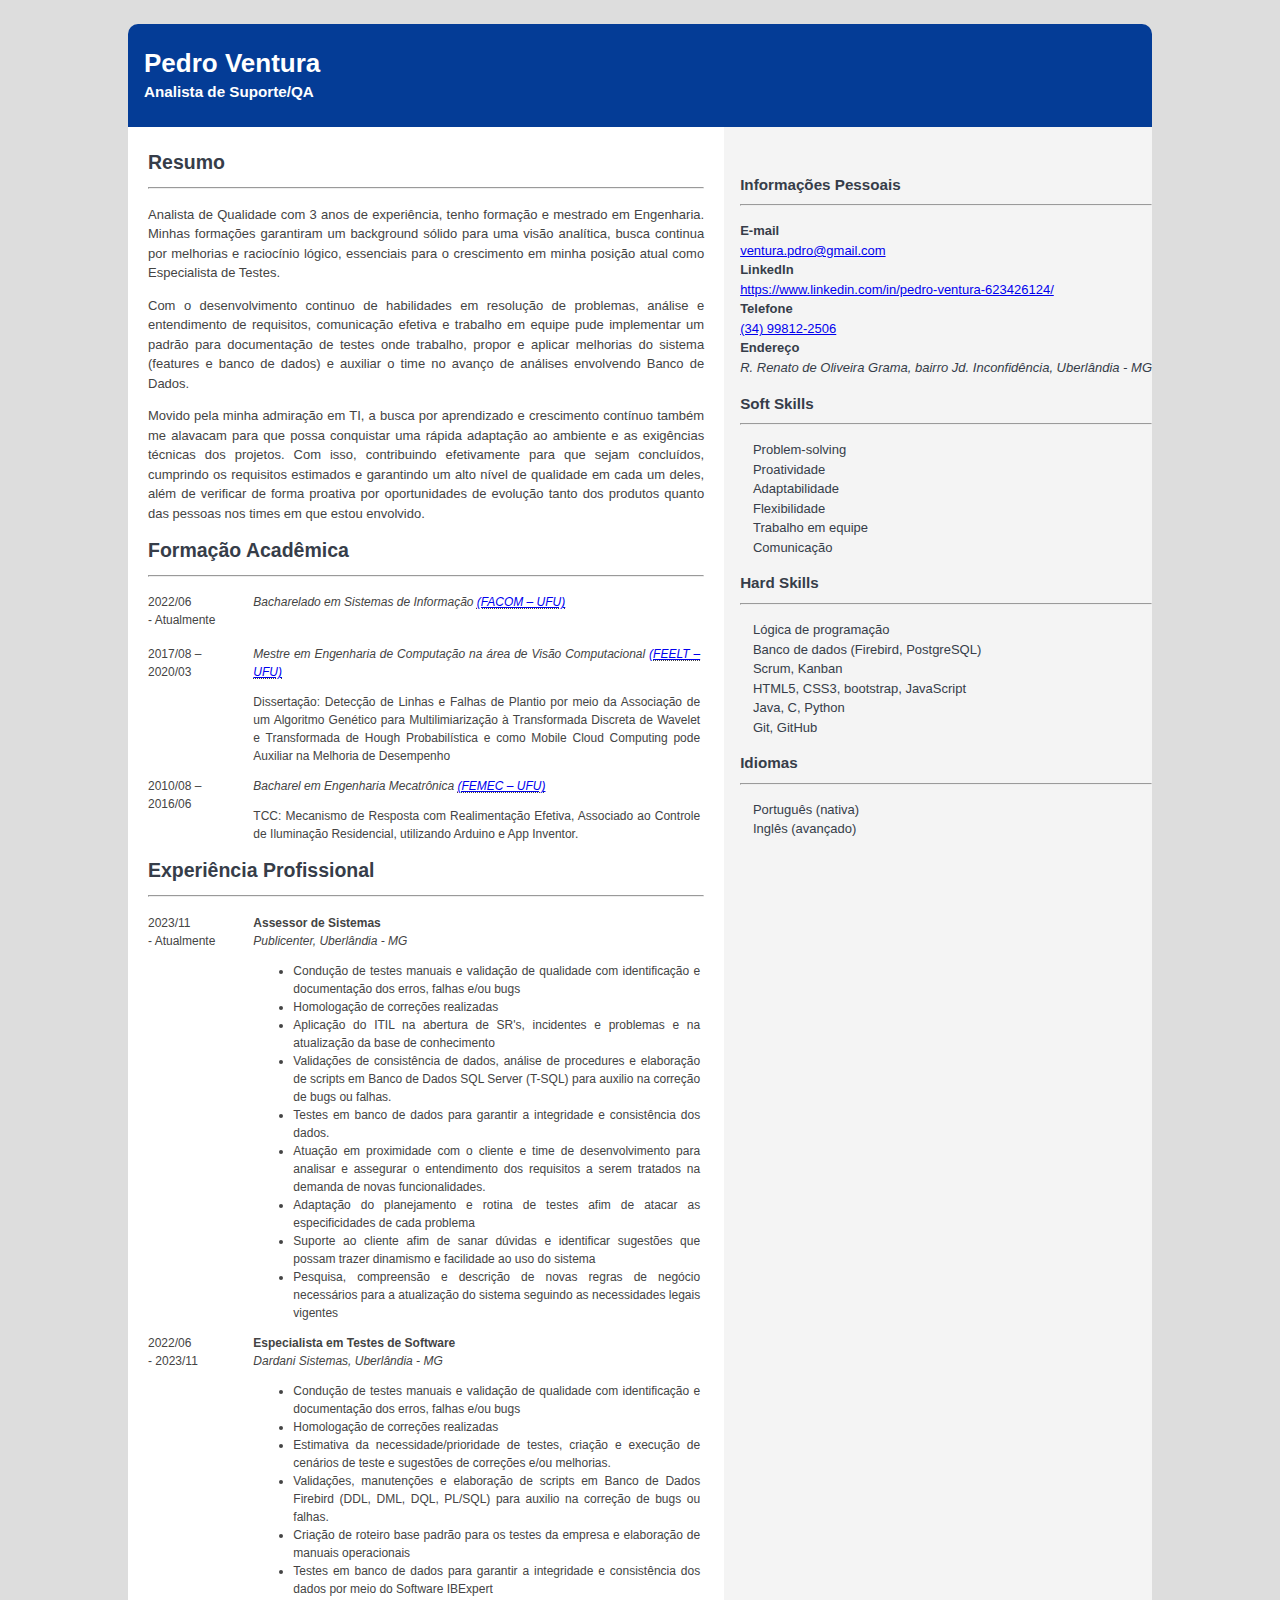
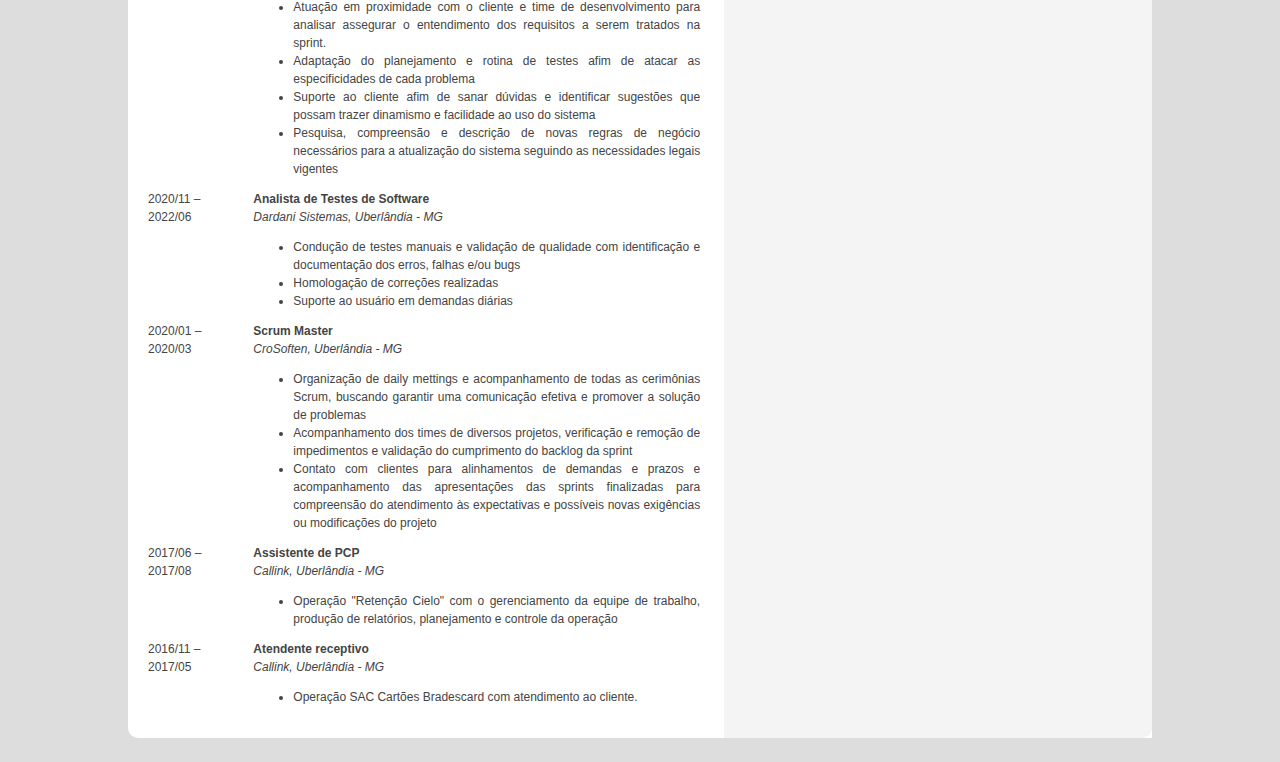
<file: index.html>
<!DOCTYPE html>
<html lang="pt-BR">
  <head>
    <meta charset="UTF-8" />
    <meta name="viewport" content="width=device-width, initial-scale=1.0" />
    <link
      rel="stylesheet"
      href="https://stackpath.bootstrapcdn.com/bootstrap/4.1.3/css/bootstrap.min.css"
      integrity="sha384-MCw98/SFnGE8fJT3GXwEOngsV7Zt27NXFoaoApmYm81iuXoPkFOJwJ8ERdknLPMO"
      crossorigin="anonymous"
    />
    <link rel="stylesheet" href="./css/stylex1.css" />
    <title>Currículo Pedro Ventura</title>
    <script src="./js/retract.js"></script>
  </head>

  <body>
    <header class="row">
      <div class="py-2">
        <h1>Pedro Ventura</h1>
        <h3>Analista de Suporte/QA</h3>
      </div>
    </header>
    <main class="row">
      <section class="col-md-8">
        <article>
          <h2>
            Resumo
            <hr />
          </h2>
          <div>
            <!--<p>
            Atuo na área de TI há 3 anos e venho me aprimorando no segmento de
            Testes de Software.<br />
            Desenvolvi e aprimorei meus conhecimentos em Empresa de sistemas do
            ramo de Gestão Pública, estando voltado para soluções do módulo
            Contábil. Além de auxíliar em demandas do time em outros módulos.<br />
            Tenho experiência em teste manuais, validações em banco de dados e
            sua manutenção (conhecimento em DDL, DML, DQL, PL/SQL).<br />
            Conhecimento em elaboração e execução de testes, estimativa da
            necessidade/prioridade, criação de cenários de teste e sugestões de
            correções e melhorias a partir da identificação de demandas.<br />
            Facilidade nos relacionamentos interpessoais.
          </p>-->
            <p>
              Analista de Qualidade com 3 anos de experiência, tenho formação e
              mestrado em Engenharia. Minhas formações garantiram um background
              sólido para uma visão analítica, busca continua por melhorias e
              raciocínio lógico, essenciais para o crescimento em minha posição
              atual como Especialista de Testes.
            </p>
            <p>
              Com o desenvolvimento continuo de habilidades em resolução de
              problemas, análise e entendimento de requisitos, comunicação
              efetiva e trabalho em equipe pude implementar um padrão para
              documentação de testes onde trabalho, propor e aplicar melhorias
              do sistema (features e banco de dados) e auxiliar o time no avanço
              de análises envolvendo Banco de Dados.
            </p>
            <p>
              Movido pela minha admiração em TI, a busca por aprendizado e
              crescimento contínuo também me alavacam para que possa conquistar
              uma rápida adaptação ao ambiente e as exigências técnicas dos
              projetos. Com isso, contribuindo efetivamente para que sejam
              concluídos, cumprindo os requisitos estimados e garantindo um alto
              nível de qualidade em cada um deles, além de verificar de forma
              proativa por oportunidades de evolução tanto dos produtos quanto
              das pessoas nos times em que estou envolvido.
            </p>
          </div>
        </article>
        <article>
          <h2>
            Formação Acadêmica
            <hr />
          </h2>
          <div class="date_text_flex">
            <div>
              <div class="date_flex">
                <div class="text_flex1">
                  2022/06 <br />
                  - Atualmente
                </div>
                <div class="text_flex2">
                  <div>
                    <i>Bacharelado em Sistemas de Informação </i
                    ><em
                      ><abbr
                        title="Faculdade de Computação da Universidade Federal de Uberlândia"
                        ><a href="http://www.facom.ufu.br/" target="_blank"
                          >(FACOM – UFU)</a
                        ></abbr
                      ></em
                    >
                  </div>
                  <div>
                    <!-- <p>Após concluir, colocar o título do tcc</p> -->
                  </div>
                </div>
              </div>
            </div>
            <div>
              <div class="date_flex">
                <div class="text_flex1">2017/08 – 2020/03</div>
                <div class="text_flex2">
                  <div>
                    <i
                      >Mestre em Engenharia de Computação na área de Visão
                      Computacional </i
                    ><em
                      ><abbr
                        title="Faculdade de Engenharia Elétrica da Universidade Federal de Uberlândia"
                        ><a href="http://www.feelt.ufu.br/" target="_blank"
                          >(FEELT – UFU)</a
                        ></abbr
                      ></em
                    >
                  </div>
                  <div>
                    <p>
                      Dissertação: Detecção de Linhas e Falhas de Plantio por
                      meio da Associação de um Algoritmo Genético para
                      Multilimiarização à Transformada Discreta de Wavelet e
                      Transformada de Hough Probabilística e como Mobile Cloud
                      Computing pode Auxiliar na Melhoria de Desempenho
                    </p>
                  </div>
                </div>
              </div>
            </div>
            <div>
              <div class="date_flex">
                <div class="text_flex1">2010/08 – 2016/06</div>
                <div class="text_flex2">
                  <div>
                    <i>Bacharel em Engenharia Mecatrônica</i>
                    <abbr
                      title="Faculdade de Engenharia Mecânica da Universidade Federal de Uberlândia"
                      ><a href="http://www.femec.ufu.br/" target="_blank"
                        ><em>(FEMEC – UFU)</em></a
                      ></abbr
                    >
                  </div>
                  <div>
                    <p>
                      TCC: Mecanismo de Resposta com Realimentação Efetiva,
                      Associado ao Controle de Iluminação Residencial,
                      utilizando Arduino e App Inventor.
                    </p>
                  </div>
                </div>
              </div>
            </div>
          </div>
        </article>

        <article>
          <h2>
            Experiência Profissional
            <hr />
          </h2>

          <div class="date_text_flex">
            <div>
              <div class="date_flex">
                <div class="text_flex1">
                  2023/11 <br />
                  - Atualmente
                </div>
                <div class="text_flex2">
                  <div>
                    <strong>Assessor de Sistemas</strong>
                  </div>
                  <div>
                    <i>Publicenter, Uberlândia - MG</i>
                  </div>
                  <div>
                    <ul>
                      <li>
                        Condução de testes manuais e validação de qualidade com
                        identificação e documentação dos erros, falhas e/ou bugs
                      </li>
                      <li>Homologação de correções realizadas</li>
                      <li>
                        Aplicação do ITIL na abertura de SR's, incidentes e problemas
                        e na atualização da base de conhecimento
                      </li>
                      <li>
                        Validações de consistência de dados, análise de procedures e 
                        elaboração de scripts em Banco de Dados SQL Server (T-SQL) 
                        para auxilio na correção de bugs ou falhas.
                      </li>
                      <li>
                        Testes em banco de dados para garantir a integridade e
                        consistência dos dados.
                      </li>
                      <li>
                        Atuação em proximidade com o cliente e time de
                        desenvolvimento para analisar e assegurar o entendimento
                        dos requisitos a serem tratados na demanda de novas funcionalidades.
                      </li>
                      <li>
                        Adaptação do planejamento e rotina de testes afim de
                        atacar as especificidades de cada problema
                      </li>
                      <li>
                        Suporte ao cliente afim de sanar dúvidas e identificar
                        sugestões que possam trazer dinamismo e facilidade ao
                        uso do sistema
                      </li>
                      <li>
                        Pesquisa, compreensão e descrição de novas regras de
                        negócio necessários para a atualização do sistema
                        seguindo as necessidades legais vigentes
                      </li>
                    </ul>
                  </div>
                </div>
              </div>
            </div>
            <div>
              <div class="date_flex">
                <div class="text_flex1">
                  2022/06 <br />
                  - 2023/11
                </div>
                <div class="text_flex2">
                  <div>
                    <strong>Especialista em Testes de Software</strong>
                  </div>
                  <div>
                    <i>Dardani Sistemas, Uberlândia - MG</i>
                  </div>
                  <div>
                    <ul>
                      <li>
                        Condução de testes manuais e validação de qualidade com
                        identificação e documentação dos erros, falhas e/ou bugs
                      </li>
                      <li>Homologação de correções realizadas</li>
                      <li>
                        Estimativa da necessidade/prioridade de testes, criação
                        e execução de cenários de teste e sugestões de correções
                        e/ou melhorias.
                      </li>
                      <li>
                        Validações, manutenções e elaboração de scripts em Banco
                        de Dados Firebird (DDL, DML, DQL, PL/SQL) para auxilio
                        na correção de bugs ou falhas.
                      </li>
                      <li>
                        Criação de roteiro base padrão para os testes da empresa
                        e elaboração de manuais operacionais
                      </li>
                      <li>
                        Testes em banco de dados para garantir a integridade e
                        consistência dos dados por meio do Software IBExpert
                      </li>
                      <li>
                        Atuação em proximidade com o cliente e time de
                        desenvolvimento para analisar assegurar o entendimento
                        dos requisitos a serem tratados na sprint.
                      </li>
                      <li>
                        Adaptação do planejamento e rotina de testes afim de
                        atacar as especificidades de cada problema
                      </li>
                      <li>
                        Suporte ao cliente afim de sanar dúvidas e identificar
                        sugestões que possam trazer dinamismo e facilidade ao
                        uso do sistema
                      </li>
                      <li>
                        Pesquisa, compreensão e descrição de novas regras de
                        negócio necessários para a atualização do sistema
                        seguindo as necessidades legais vigentes
                      </li>
                    </ul>
                  </div>
                </div>
              </div>
            </div>
            <div>
              <div class="date_flex">
                <div class="text_flex1">2020/11 – 2022/06</div>
                <div class="text_flex2">
                  <div>
                    <strong>Analista de Testes de Software</strong>
                  </div>
                  <div>
                    <i>Dardani Sistemas, Uberlândia - MG</i>
                  </div>
                  <div>
                    <ul>
                      <li>
                        Condução de testes manuais e validação de qualidade com
                        identificação e documentação dos erros, falhas e/ou bugs
                      </li>
                      <li>Homologação de correções realizadas</li>
                      <li>Suporte ao usuário em demandas diárias</li>
                    </ul>
                  </div>
                </div>
              </div>
            </div>
            <div>
              <div class="date_flex">
                <div class="text_flex1">2020/01 – 2020/03</div>
                <div class="text_flex2">
                  <div>
                    <strong>Scrum Master</strong>
                  </div>
                  <div>
                    <i>CroSoften, Uberlândia - MG</i>
                  </div>
                  <div>
                    <ul>
                      <li>
                        Organização de daily mettings e acompanhamento de todas
                        as cerimônias Scrum, buscando garantir uma comunicação
                        efetiva e promover a solução de problemas
                      </li>
                      <li>
                        Acompanhamento dos times de diversos projetos,
                        verificação e remoção de impedimentos e validação do
                        cumprimento do backlog da sprint
                      </li>
                      <li>
                        Contato com clientes para alinhamentos de demandas e
                        prazos e acompanhamento das apresentações das sprints
                        finalizadas para compreensão do atendimento às
                        expectativas e possíveis novas exigências ou
                        modificações do projeto
                      </li>
                    </ul>
                  </div>
                </div>
              </div>
            </div>

            <div>
              <div class="date_flex">
                <div class="text_flex1">2017/06 – 2017/08</div>
                <div class="text_flex2">
                  <div>
                    <strong>Assistente de PCP</strong>
                  </div>
                  <div>
                    <i>Callink, Uberlândia - MG</i>
                  </div>
                  <div>
                    <ul>
                      <li>
                        Operação "Retenção Cielo" com o gerenciamento da equipe de trabalho, produção de relatórios, planejamento e controle da operação
                      </li>                  
                    </ul>
                  </div>
                </div>
              </div>
            </div>

            <div>
              <div class="date_flex">
                <div class="text_flex1">2016/11 – 2017/05</div>
                <div class="text_flex2">
                  <div>
                    <strong>Atendente receptivo</strong>
                  </div>
                  <div>
                    <i>Callink, Uberlândia - MG</i>
                  </div>
                  <div>
                    <ul>
                      <li>
                        Operação SAC Cartões Bradescard com atendimento ao cliente.
                      </li>                      
                    </ul>
                  </div>
                </div>
              </div>
            </div>


          </div>
        </article>
      </section>

      <aside class="col-md-4">
        <nav>
          <h3>
            Informações Pessoais
            <hr />
          </h3>
          <b>E-mail</b><br />
          <a href="mailto:ventura.pdro@gmail.com" target="_blank"
            >ventura.pdro@gmail.com</a
          ><br />
          <b>LinkedIn</b><br />
          <a
            href="https://www.linkedin.com/in/pedro-ventura-623426124/"
            target="_blank"
            >https://www.linkedin.com/in/pedro-ventura-623426124/</a
          ><br />
          <b>Telefone</b><br />
          <!--<a href="https://wa.me/5534998122506" target="_blank">Vem de zap</a>-->
          <a href="tel: 034998122506">(34) 99812-2506</a><br />
          <b>Endereço</b>
          <address>
            R. Renato de Oliveira Grama, bairro Jd. Inconfidência, Uberlândia -
            MG
          </address>

          <h3>
            Soft Skills
            <hr />
          </h3>
          <ul>
            <li>Problem-solving</li>
            <li>Proatividade</li>
            <li>Adaptabilidade</li>
            <li>Flexibilidade</li>
            <li>Trabalho em equipe</li>
            <li>Comunicação</li>
          </ul>

          <h3>
            Hard Skills
            <hr />
          </h3>
          <ul>
            <li>Lógica de programação</li>
            <li>Banco de dados (Firebird, PostgreSQL)</li>
            <li>Scrum, Kanban</li>
            <li>HTML5, CSS3, bootstrap, JavaScript</li>
            <li>Java, C, Python</li>
            <li>Git, GitHub</li>
          </ul>

          <h3>
            Idiomas
            <hr />
          </h3>
          <ul>
            <li>Português (nativa)</li>
            <li>Inglês (avançado)</li>
          </ul>
        </nav>
      </aside>
    </main>
  </body>
</html>
</file>
<file: css/stylex1.css>
body {
  background-color: #ddd;
  color: #444;
  font-family: "Helvetica Neue", sans-serif;
  line-height: 1.5;
  width: 80%;
  margin: 0 auto;
  padding: 1.5rem;
  font-size: small;
}

header {
  background-color: #043c96;
  color: #ffffff;
  font-family: "Helvetica Neue", sans-serif;
  line-height: 0.5;
  margin: 0 auto;
  padding: 1rem;
  border-top-left-radius: 10px;
  border-top-right-radius: 10px;
}

main {
  background-color: #ffffff;
  border-bottom-left-radius: 10px;
  display: flex;
}

h2 {
  color: #363d49;
  margin-top: 1px;
  user-select: none;
}

section {
  flex: 7 1 0%;
  padding: 20px;
  width: 75%;
}

div {
  text-align: justify;
}

aside {
  background-color: #f4f4f4;
  color: #363d49;
  font-size: 1em;
  padding-left: 1rem;
  padding-top: 2rem;
  border-bottom-right-radius: 10px;
}

aside ul {
  list-style: none;
  padding-left: 0.8rem;
}
.date_text_flex {
  display: flex;
  flex-direction: column;
}

.date_flex {
  display: flex;
  padding-right: 0.25rem;
  font-size: 0.75rem;
}

.text_flex1 {
  flex: 1 1;
  padding-right: 1rem;
  margin-bottom: 1rem;
  text-align: left;
}

.text_flex2 {
  flex: 5 1;
}

@media (max-width: 768px) {
  body {
    width: 100%;
    border-bottom-left-radius: 10px;
    border-bottom-right-radius: 10px;
  }
  aside {
    border-bottom-left-radius: 10px;
    border-bottom-right-radius: 10px;
  }
  .date_flex {
    flex-direction: column;
  }
  .text_flex1 {
    margin-top: 1rem;
    margin-bottom: 0.2rem;
  }
}
</file>
